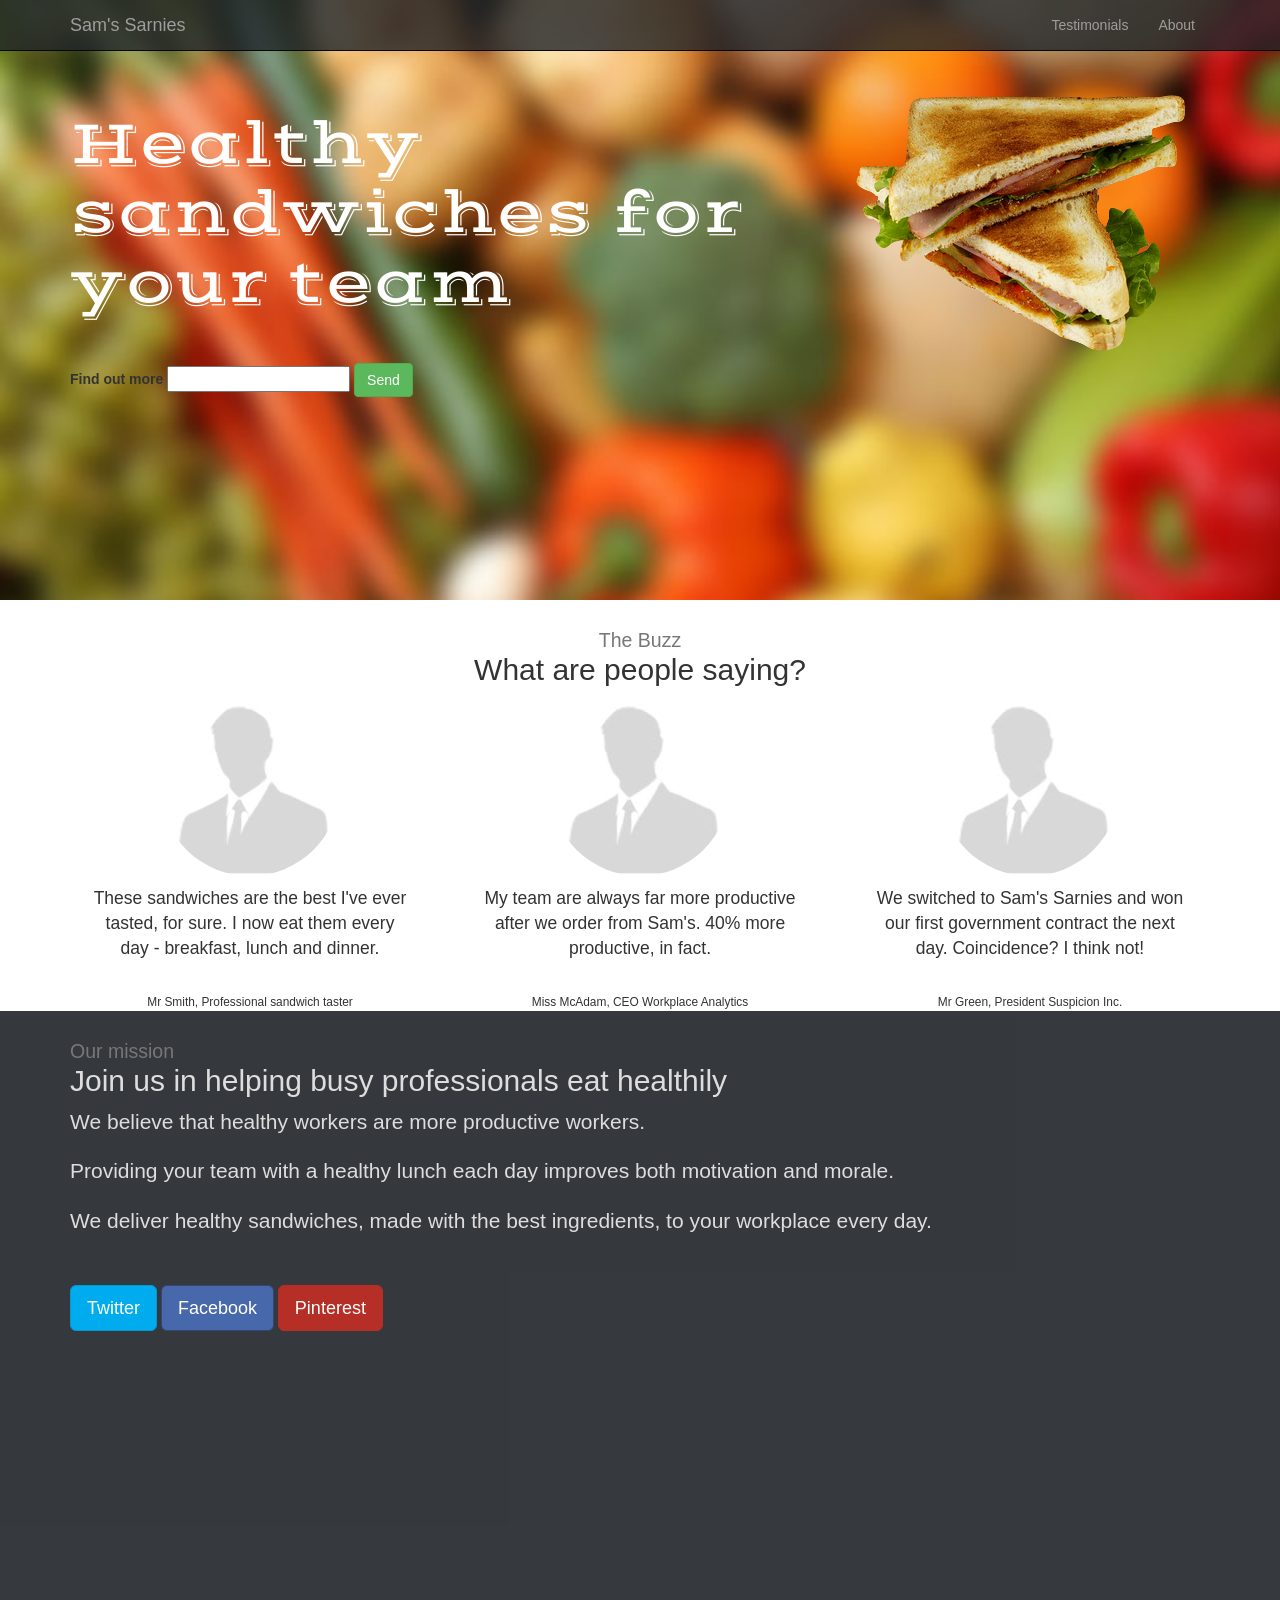
<file: bootstrap_exercise-master/index.html>
<!DOCTYPE html>
<html>
<head>
  <title>Sam's Sarnies</title>
  <link href="dist/css/bootstrap.css" rel="stylesheet">
  <link href="css/main.css" rel="stylesheet">
  <meta name="viewport" content="width=device-width, initial-scale=1.0">
  <link href="http://fonts.googleapis.com/css?family=Vast+Shadow" rel="stylesheet" type="text/css">

</head>

<body>

  <nav class="navbar navbar-inverse navbar-fixed-top">
    <div class="container">
      <div class="navbar-header">
        <button type="button" class="navbar-toggle collapsed" data-toggle="collapse" data-target="#navbar" aria-expanded="false" aria-controls="navbar">
          <span class="sr-only">Toggle navigation</span>
          <span class="icon-bar"></span>
          <span class="icon-bar"></span>
          <span class="icon-bar"></span>
        </button>
        <a class="navbar-brand" href="#">Sam's Sarnies</a>
      </div>
      <div id="navbar" class="collapse navbar-collapse pull-right">
        <ul class="nav navbar-nav">
          <li><a href="#buzz">Testimonials</a></li>
          <li><a href="#mission">About</a></li>
        </ul>
      </div><!--/.nav-collapse -->
    </div>
  </nav>

  <div class='jumbotron'>
    <div class="container">
      <div class="row">
        <div class="col-sm-8">
          <h1>Healthy sandwiches for your team</h1>
        </div>
        <div class="col-sm-4">
          <img src='images/sandwich.png' class="img-responsive" alt="Responsive image">
        </div>
      </div>

      <form role='form'>
        <label for="email">Find out more</label>
        <input type="text" name="email" >
        <button type="submit" class="btn btn-success">Send</button>
      </form>
    </div>
  </div>

    
      
    <div id="buzz">
      <div class="container text-center">
        <h2><small>The Buzz</small><br />What are people saying?</h2>
        <div class="row">

          <div class="col-sm-4">
            <img class="img-circle" src='images/person.jpg'>
            <blockquote><p>These sandwiches are the best I've ever tasted, for sure. I now eat them every day - breakfast, lunch and dinner.</p></blockquote>
            <small>Mr Smith, Professional sandwich taster</small>
          </div>
          <div class="col-sm-4">
            <img class="img-circle" src='images/person.jpg'>
            <blockquote><p>My team are always far more productive after we order from Sam's. 40% more productive, in fact.</p></blockquote>
            <small>Miss McAdam, CEO Workplace Analytics</small>
          </div>
          <div class="col-sm-4">
            <img class="img-circle" src='images/person.jpg'>
            <blockquote><p>We switched to Sam's Sarnies and won our first government contract the next day. Coincidence? I think not!</p></blockquote>
            <small>Mr Green, President Suspicion Inc.</small>
          </div>
        </div>
      </div>
    </div>


    <div id="mission">
      <div class="container">
        <h2><small>Our mission</small><br />Join us in helping busy professionals eat healthily</h2>

        <p class="lead">We believe that healthy workers are more productive workers.</p>
        <p class="lead">Providing your team with a healthy lunch each day improves both motivation and morale.</p>
        <p class="lead">We deliver healthy sandwiches, made with the best ingredients, to your workplace every day.</p>

        <div id='social-buttons'>
          <button class='btn-twitter btn btn-lg'>Twitter</button>
          <button class='btn-facebook btn btn-lg'>Facebook</button>
          <button class='btn-pinterest btn btn-lg'>Pinterest</button>
        </div>
      </div>
    </div>
  </div>


</body>


<!-- Sandwich from: © Kosoff | <a href="http://www.dreamstime.com/">Dreamstime Stock Photos</a> & <a href="http://www.stockfreeimages.com/">Stock Free Images</a> -->
</html>
</file>
<file: bootstrap_exercise-master/css/main.css>
.jumbotron {
	padding-top:90px;
	min-height: 600px;
	margin-bottom:0;
	background-image:url("../images/fruit-and-veg.jpg");
	background-size: cover;
	background-attachment:fixed;
}

.jumbotron h1{
	font-family: Vast Shadow;
	color:#FFF;
}

.jumbotron img{
	vertical-align: center;
}

#mission {
	min-height: 600px;
	color:#ddd;
	background-color: rgba(32,35,41,0.9);
	background-size: cover;
	background-attachment:fixed;
}

#social-buttons {
  margin-top: 50px;
}

blockquote{
	border-left:0;
}

.btn-twitter {
  background-color: #00acee;
  border-color: #009ad5;
  color: white;
}

.btn-facebook {
  background-color: #4868ac;
  border-color: #314776;
  color: white;
}

.btn-pinterest {
  background-color: #b62f26;
  border-color: #b62f26;
  color: white;
}

.navbar-inverse {
	background-color:rgba(32,35,41,0.8);
}
</file>
